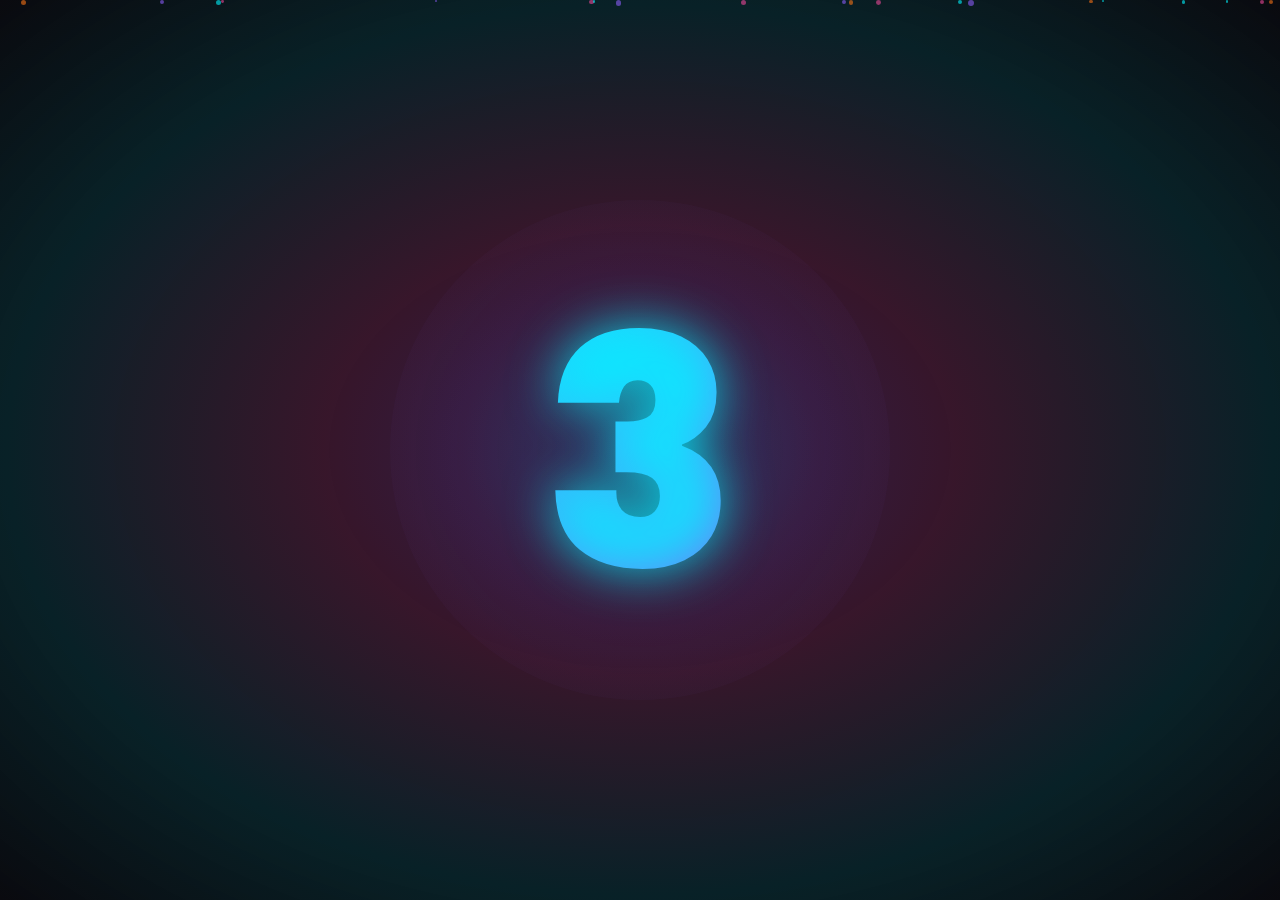
<file: download.html>
<!DOCTYPE html>
<html lang="en">
<head>
    <meta charset="UTF-8">
    <meta name="viewport" content="width=device-width, initial-scale=1.0">
    <title>Preparing Download - SoftsMac</title>
    <meta name="description" content="Preparing your download from SoftsMac. Please wait...">
    <meta name="author" content="SoftsMac">
    
    <!-- Google Fonts -->
    <link rel="preconnect" href="https://fonts.googleapis.com">
    <link rel="preconnect" href="https://fonts.gstatic.com" crossorigin>
    <link href="https://fonts.googleapis.com/css2?family=Inter:wght@300;400;500;600;700&family=Poppins:wght@300;400;500;600;700;800&display=swap" rel="stylesheet">
    
    <style>
        /* CSS Variables for Countdown Page */
        :root {
            --primary-cyan: #00f5ff;
            --primary-purple: #8b5cf6;
            --primary-pink: #ec4899;
            --secondary-orange: #f97316;
            --bg-dark: #0a0a0f;
            --text-white: #ffffff;
            --text-glow: rgba(0, 245, 255, 0.8);
        }

        * {
            margin: 0;
            padding: 0;
            box-sizing: border-box;
        }

        body {
            font-family: 'Poppins', sans-serif;
            background: var(--bg-dark);
            color: var(--text-white);
            overflow: hidden;
            height: 100vh;
            display: flex;
            align-items: center;
            justify-content: center;
        }

        /* Animated Background */
        .countdown-background {
            position: fixed;
            top: 0;
            left: 0;
            width: 100%;
            height: 100%;
            background: radial-gradient(ellipse at center,
                rgba(139, 92, 246, 0.3) 0%,
                rgba(236, 72, 153, 0.2) 35%,
                rgba(0, 245, 255, 0.1) 70%,
                var(--bg-dark) 100%);
            z-index: -2;
        }

        .countdown-particles {
            position: fixed;
            top: 0;
            left: 0;
            width: 100%;
            height: 100%;
            z-index: -1;
            overflow: hidden;
        }

        .countdown-particle {
            position: absolute;
            background: var(--primary-cyan);
            border-radius: 50%;
            opacity: 0.6;
            animation: floatUp 8s infinite linear;
        }

        @keyframes floatUp {
            0% {
                transform: translateY(100vh) scale(0);
                opacity: 0;
            }
            10% {
                opacity: 0.8;
                transform: scale(1);
            }
            90% {
                opacity: 0.8;
            }
            100% {
                transform: translateY(-100px) scale(0);
                opacity: 0;
            }
        }

        /* Countdown Container */
        .countdown-container {
            text-align: center;
            z-index: 10;
        }

        .countdown-title {
            font-size: clamp(1.2rem, 4vw, 1.8rem);
            font-weight: 500;
            margin-bottom: 2rem;
            color: rgba(255, 255, 255, 0.7);
            opacity: 0;
            animation: fadeInSlide 1s ease forwards;
        }

        .countdown-number {
            font-size: clamp(8rem, 25vw, 20rem);
            font-weight: 800;
            font-family: 'Poppins', sans-serif;
            background: linear-gradient(135deg, 
                var(--primary-cyan) 0%, 
                var(--primary-purple) 50%, 
                var(--primary-pink) 100%);
            background-clip: text;
            -webkit-background-clip: text;
            -webkit-text-fill-color: transparent;
            background-size: 200% 200%;
            animation: gradientShift 2s ease infinite, scaleCountdown 1s ease;
            text-shadow: 0 0 50px var(--text-glow);
            line-height: 0.8;
        }

        @keyframes gradientShift {
            0%, 100% { background-position: 0% 50%; }
            50% { background-position: 100% 50%; }
        }

        @keyframes scaleCountdown {
            0% {
                transform: scale(0.8);
                opacity: 0;
            }
            50% {
                transform: scale(1.1);
            }
            100% {
                transform: scale(1);
                opacity: 1;
            }
        }

        @keyframes fadeInSlide {
            0% {
                opacity: 0;
                transform: translateY(30px);
            }
            100% {
                opacity: 1;
                transform: translateY(0);
            }
        }

        .countdown-message {
            font-size: clamp(1rem, 3vw, 1.4rem);
            font-weight: 400;
            margin-top: 2rem;
            color: rgba(255, 255, 255, 0.6);
            opacity: 0;
            animation: fadeInSlide 1s ease 0.5s forwards;
        }

        /* Glow Effects */
        .glow-circle {
            position: absolute;
            top: 50%;
            left: 50%;
            transform: translate(-50%, -50%);
            width: 500px;
            height: 500px;
            border-radius: 50%;
            background: radial-gradient(circle,
                rgba(0, 245, 255, 0.1) 0%,
                rgba(139, 92, 246, 0.05) 50%,
                transparent 100%);
            animation: pulse 3s ease infinite;
            z-index: -1;
        }

        @keyframes pulse {
            0%, 100% {
                transform: translate(-50%, -50%) scale(1);
                opacity: 0.3;
            }
            50% {
                transform: translate(-50%, -50%) scale(1.2);
                opacity: 0.1;
            }
        }

        /* Mobile Optimization */
        @media (max-width: 768px) {
            .countdown-container {
                padding: 0 1rem;
            }
            
            .countdown-title {
                margin-bottom: 1.5rem;
            }
            
            .countdown-message {
                margin-top: 1.5rem;
            }
            
            .glow-circle {
                width: 300px;
                height: 300px;
            }
        }

        /* Reduced Motion Support */
        @media (prefers-reduced-motion: reduce) {
            *,
            *::before,
            *::after {
                animation-duration: 0.01ms !important;
                animation-iteration-count: 1 !important;
            }
        }
    </style>
</head>
<body>
    <!-- Animated Background -->
    <div class="countdown-background"></div>
    <div class="countdown-particles" id="particlesContainer"></div>
    <div class="glow-circle"></div>
    
    <!-- Main Content -->
    <div class="countdown-container">
        <h2 class="countdown-title">Preparing your download...</h2>
        <div class="countdown-number" id="countdownNumber">3</div>
        <p class="countdown-message">Redirecting to SoftsMac</p>
    </div>

    <script>
        /**
         * Countdown and Redirect Script
         * Lightweight and optimized for fast loading
         */
        
        // Initialize countdown
        let countdown = 3;
        const countdownElement = document.getElementById('countdownNumber');
        
        // Create floating particles
        function createCountdownParticles() {
            const container = document.getElementById('particlesContainer');
            const colors = ['#00f5ff', '#8b5cf6', '#ec4899', '#f97316'];
            
            // Create fewer particles for performance
            const particleCount = window.innerWidth > 768 ? 20 : 10;
            
            for (let i = 0; i < particleCount; i++) {
                const particle = document.createElement('div');
                particle.className = 'countdown-particle';
                
                // Random properties
                const size = Math.random() * 4 + 2; // 2-6px
                const startX = Math.random() * window.innerWidth;
                const duration = Math.random() * 5 + 6; // 6-11s
                const delay = Math.random() * 3; // 0-3s delay
                const color = colors[Math.floor(Math.random() * colors.length)];
                
                // Apply styles
                particle.style.width = size + 'px';
                particle.style.height = size + 'px';
                particle.style.left = startX + 'px';
                particle.style.background = color;
                particle.style.animationDuration = duration + 's';
                particle.style.animationDelay = delay + 's';
                
                container.appendChild(particle);
                
                // Remove particle after animation
                setTimeout(() => {
                    if (particle.parentNode) {
                        particle.parentNode.removeChild(particle);
                    }
                }, (duration + delay) * 1000);
            }
        }
        
        // Start countdown when page loads
        document.addEventListener('DOMContentLoaded', function() {
            // Create particles
            createCountdownParticles();
            
            // Start countdown timer
            const countdownInterval = setInterval(() => {
                countdown--;
                
                if (countdown > 0) {
                    // Update number with animation reset
                    countdownElement.style.animation = 'none';
                    countdownElement.offsetHeight; // Trigger reflow
                    countdownElement.style.animation = 'gradientShift 2s ease infinite, scaleCountdown 1s ease';
                    countdownElement.textContent = countdown;
                } else {
                    // Clear interval and redirect
                    clearInterval(countdownInterval);
                    
                    // Show "GO!" briefly before redirect
                    countdownElement.textContent = 'GO!';
                    countdownElement.style.color = '#00f5ff';
                    countdownElement.style.transform = 'scale(1.2)';
                    
                    // Redirect after brief delay
                    setTimeout(() => {
                        window.location.href = 'https://softsmac.net/';
                    }, 500);
                }
            }, 1000);
            
            // Fallback redirect in case JavaScript fails
            setTimeout(() => {
                window.location.href = 'https://softsmac.net/';
            }, 4500);
        });
        
        // Performance optimization: reduce particles on low-end devices
        if (navigator.hardwareConcurrency && navigator.hardwareConcurrency < 4) {
            // Skip some visual effects on low-end devices
            document.querySelector('.glow-circle').style.display = 'none';
        }
        
        // Preload the target URL for faster redirect
        const link = document.createElement('link');
        link.rel = 'prefetch';
        link.href = 'https://softsmac.net/';
        document.head.appendChild(link);
    </script>
</body>
</html>
</file>
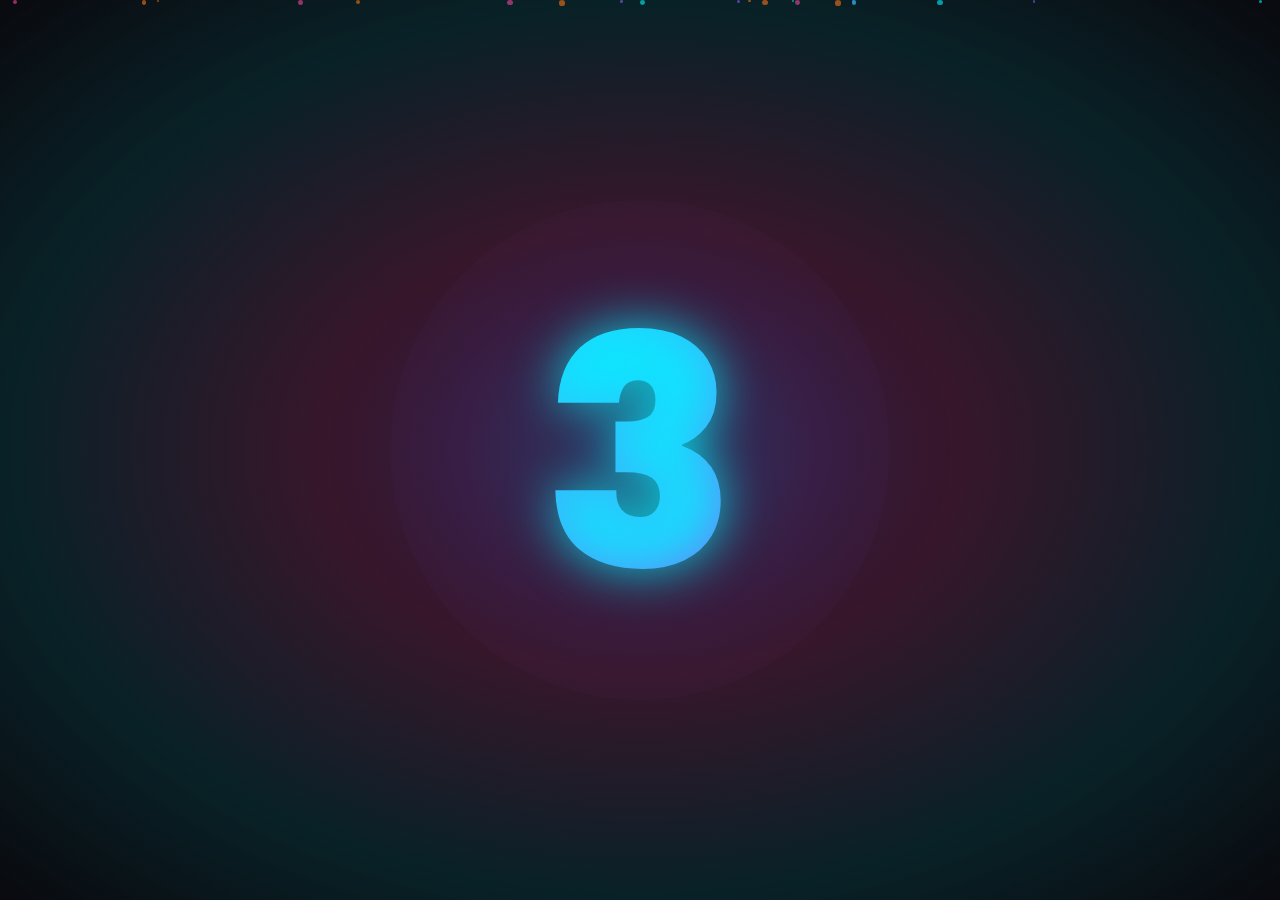
<file: download.html.html>
<!DOCTYPE html>
<html lang="en">
<head>
    <meta charset="UTF-8">
    <meta name="viewport" content="width=device-width, initial-scale=1.0">
    <title>Preparing Download - SoftsMac</title>
    <meta name="description" content="Preparing your download from SoftsMac. Please wait...">
    <meta name="author" content="SoftsMac">
    
    <!-- Google Fonts -->
    <link rel="preconnect" href="https://fonts.googleapis.com">
    <link rel="preconnect" href="https://fonts.gstatic.com" crossorigin>
    <link href="https://fonts.googleapis.com/css2?family=Inter:wght@300;400;500;600;700&family=Poppins:wght@300;400;500;600;700;800&display=swap" rel="stylesheet">
    
    <style>
        /* CSS Variables for Countdown Page */
        :root {
            --primary-cyan: #00f5ff;
            --primary-purple: #8b5cf6;
            --primary-pink: #ec4899;
            --secondary-orange: #f97316;
            --bg-dark: #0a0a0f;
            --text-white: #ffffff;
            --text-glow: rgba(0, 245, 255, 0.8);
        }

        * {
            margin: 0;
            padding: 0;
            box-sizing: border-box;
        }

        body {
            font-family: 'Poppins', sans-serif;
            background: var(--bg-dark);
            color: var(--text-white);
            overflow: hidden;
            height: 100vh;
            display: flex;
            align-items: center;
            justify-content: center;
        }

        /* Animated Background */
        .countdown-background {
            position: fixed;
            top: 0;
            left: 0;
            width: 100%;
            height: 100%;
            background: radial-gradient(ellipse at center,
                rgba(139, 92, 246, 0.3) 0%,
                rgba(236, 72, 153, 0.2) 35%,
                rgba(0, 245, 255, 0.1) 70%,
                var(--bg-dark) 100%);
            z-index: -2;
        }

        .countdown-particles {
            position: fixed;
            top: 0;
            left: 0;
            width: 100%;
            height: 100%;
            z-index: -1;
            overflow: hidden;
        }

        .countdown-particle {
            position: absolute;
            background: var(--primary-cyan);
            border-radius: 50%;
            opacity: 0.6;
            animation: floatUp 8s infinite linear;
        }

        @keyframes floatUp {
            0% {
                transform: translateY(100vh) scale(0);
                opacity: 0;
            }
            10% {
                opacity: 0.8;
                transform: scale(1);
            }
            90% {
                opacity: 0.8;
            }
            100% {
                transform: translateY(-100px) scale(0);
                opacity: 0;
            }
        }

        /* Countdown Container */
        .countdown-container {
            text-align: center;
            z-index: 10;
        }

        .countdown-title {
            font-size: clamp(1.2rem, 4vw, 1.8rem);
            font-weight: 500;
            margin-bottom: 2rem;
            color: rgba(255, 255, 255, 0.7);
            opacity: 0;
            animation: fadeInSlide 1s ease forwards;
        }

        .countdown-number {
            font-size: clamp(8rem, 25vw, 20rem);
            font-weight: 800;
            font-family: 'Poppins', sans-serif;
            background: linear-gradient(135deg, 
                var(--primary-cyan) 0%, 
                var(--primary-purple) 50%, 
                var(--primary-pink) 100%);
            background-clip: text;
            -webkit-background-clip: text;
            -webkit-text-fill-color: transparent;
            background-size: 200% 200%;
            animation: gradientShift 2s ease infinite, scaleCountdown 1s ease;
            text-shadow: 0 0 50px var(--text-glow);
            line-height: 0.8;
        }

        @keyframes gradientShift {
            0%, 100% { background-position: 0% 50%; }
            50% { background-position: 100% 50%; }
        }

        @keyframes scaleCountdown {
            0% {
                transform: scale(0.8);
                opacity: 0;
            }
            50% {
                transform: scale(1.1);
            }
            100% {
                transform: scale(1);
                opacity: 1;
            }
        }

        @keyframes fadeInSlide {
            0% {
                opacity: 0;
                transform: translateY(30px);
            }
            100% {
                opacity: 1;
                transform: translateY(0);
            }
        }

        .countdown-message {
            font-size: clamp(1rem, 3vw, 1.4rem);
            font-weight: 400;
            margin-top: 2rem;
            color: rgba(255, 255, 255, 0.6);
            opacity: 0;
            animation: fadeInSlide 1s ease 0.5s forwards;
        }

        /* Glow Effects */
        .glow-circle {
            position: absolute;
            top: 50%;
            left: 50%;
            transform: translate(-50%, -50%);
            width: 500px;
            height: 500px;
            border-radius: 50%;
            background: radial-gradient(circle,
                rgba(0, 245, 255, 0.1) 0%,
                rgba(139, 92, 246, 0.05) 50%,
                transparent 100%);
            animation: pulse 3s ease infinite;
            z-index: -1;
        }

        @keyframes pulse {
            0%, 100% {
                transform: translate(-50%, -50%) scale(1);
                opacity: 0.3;
            }
            50% {
                transform: translate(-50%, -50%) scale(1.2);
                opacity: 0.1;
            }
        }

        /* Mobile Optimization */
        @media (max-width: 768px) {
            .countdown-container {
                padding: 0 1rem;
            }
            
            .countdown-title {
                margin-bottom: 1.5rem;
            }
            
            .countdown-message {
                margin-top: 1.5rem;
            }
            
            .glow-circle {
                width: 300px;
                height: 300px;
            }
        }

        /* Reduced Motion Support */
        @media (prefers-reduced-motion: reduce) {
            *,
            *::before,
            *::after {
                animation-duration: 0.01ms !important;
                animation-iteration-count: 1 !important;
            }
        }
    </style>
</head>
<body>
    <!-- Animated Background -->
    <div class="countdown-background"></div>
    <div class="countdown-particles" id="particlesContainer"></div>
    <div class="glow-circle"></div>
    
    <!-- Main Content -->
    <div class="countdown-container">
        <h2 class="countdown-title">Preparing your download...</h2>
        <div class="countdown-number" id="countdownNumber">3</div>
        <p class="countdown-message">Redirecting to SoftsMac</p>
    </div>

    <script>
        /**
         * Countdown and Redirect Script
         * Lightweight and optimized for fast loading
         */
        
        // Initialize countdown
        let countdown = 3;
        const countdownElement = document.getElementById('countdownNumber');
        
        // Create floating particles
        function createCountdownParticles() {
            const container = document.getElementById('particlesContainer');
            const colors = ['#00f5ff', '#8b5cf6', '#ec4899', '#f97316'];
            
            // Create fewer particles for performance
            const particleCount = window.innerWidth > 768 ? 20 : 10;
            
            for (let i = 0; i < particleCount; i++) {
                const particle = document.createElement('div');
                particle.className = 'countdown-particle';
                
                // Random properties
                const size = Math.random() * 4 + 2; // 2-6px
                const startX = Math.random() * window.innerWidth;
                const duration = Math.random() * 5 + 6; // 6-11s
                const delay = Math.random() * 3; // 0-3s delay
                const color = colors[Math.floor(Math.random() * colors.length)];
                
                // Apply styles
                particle.style.width = size + 'px';
                particle.style.height = size + 'px';
                particle.style.left = startX + 'px';
                particle.style.background = color;
                particle.style.animationDuration = duration + 's';
                particle.style.animationDelay = delay + 's';
                
                container.appendChild(particle);
                
                // Remove particle after animation
                setTimeout(() => {
                    if (particle.parentNode) {
                        particle.parentNode.removeChild(particle);
                    }
                }, (duration + delay) * 1000);
            }
        }
        
        // Start countdown when page loads
        document.addEventListener('DOMContentLoaded', function() {
            // Create particles
            createCountdownParticles();
            
            // Start countdown timer
            const countdownInterval = setInterval(() => {
                countdown--;
                
                if (countdown > 0) {
                    // Update number with animation reset
                    countdownElement.style.animation = 'none';
                    countdownElement.offsetHeight; // Trigger reflow
                    countdownElement.style.animation = 'gradientShift 2s ease infinite, scaleCountdown 1s ease';
                    countdownElement.textContent = countdown;
                } else {
                    // Clear interval and redirect
                    clearInterval(countdownInterval);
                    
                    // Show "GO!" briefly before redirect
                    countdownElement.textContent = 'GO!';
                    countdownElement.style.color = '#00f5ff';
                    countdownElement.style.transform = 'scale(1.2)';
                    
                    // Redirect after brief delay
                    setTimeout(() => {
                        window.location.href = 'https://softsmac.net/';
                    }, 500);
                }
            }, 1000);
            
            // Fallback redirect in case JavaScript fails
            setTimeout(() => {
                window.location.href = 'https://softsmac.net/';
            }, 4500);
        });
        
        // Performance optimization: reduce particles on low-end devices
        if (navigator.hardwareConcurrency && navigator.hardwareConcurrency < 4) {
            // Skip some visual effects on low-end devices
            document.querySelector('.glow-circle').style.display = 'none';
        }
        
        // Preload the target URL for faster redirect
        const link = document.createElement('link');
        link.rel = 'prefetch';
        link.href = 'https://softsmac.net/';
        document.head.appendChild(link);
    </script>
</body>
</html>
</file>
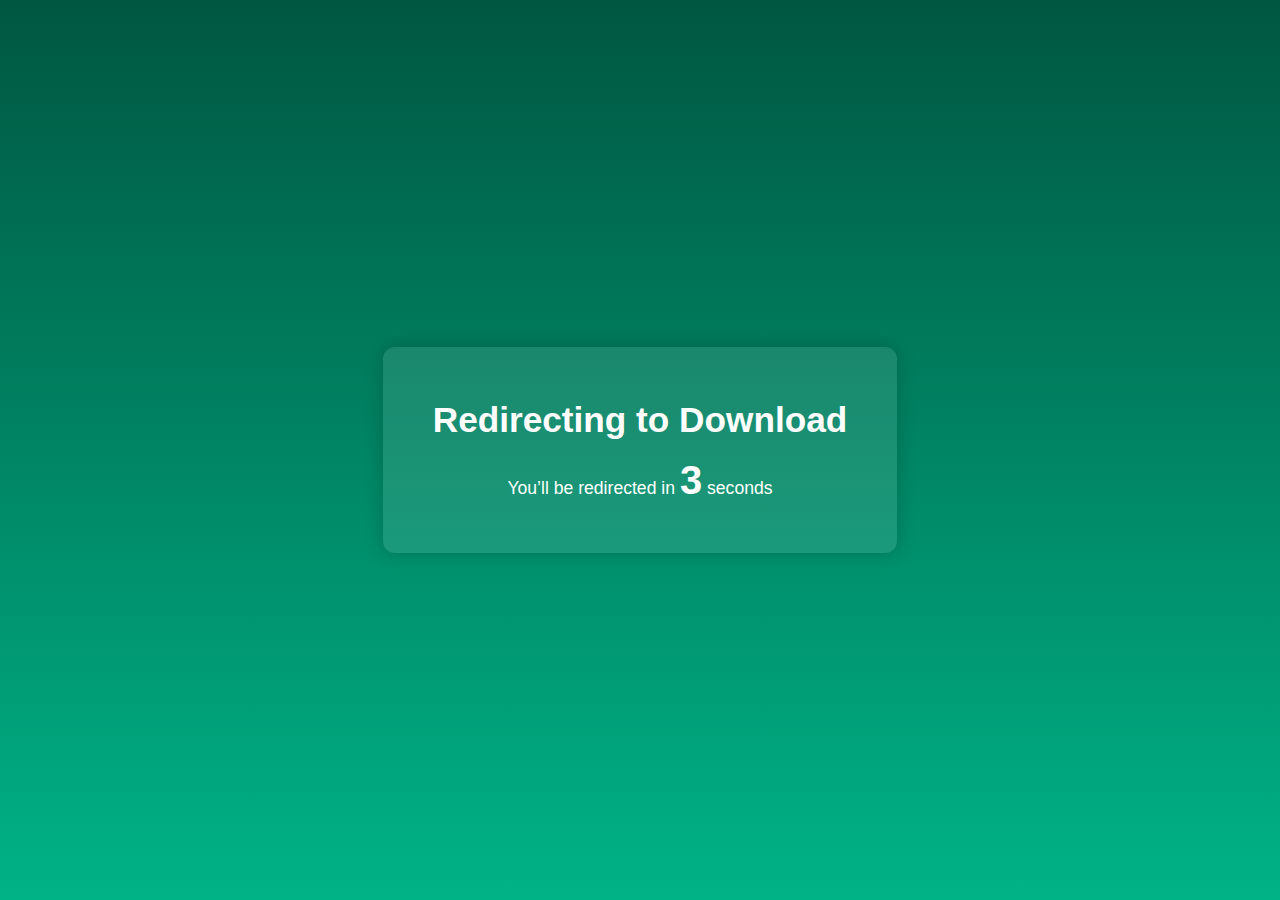
<file: redirect.html>
<!DOCTYPE html>
<html lang="en">
<head>
  <meta charset="UTF-8" />
  <meta name="viewport" content="width=device-width, initial-scale=1.0"/>
  <title>Redirecting...</title>
  <style>
    body {
      margin: 0;
      font-family: Arial, sans-serif;
      background: linear-gradient(to bottom, #005741, #00b387);
      color: #fff;
      display: flex;
      align-items: center;
      justify-content: center;
      height: 100vh;
      text-align: center;
    }

    .box {
      padding: 30px 50px;
      border-radius: 12px;
      background: rgba(255, 255, 255, 0.1);
      box-shadow: 0 0 20px rgba(0,0,0,0.2);
    }

    h1 {
      font-size: 2.2rem;
      margin-bottom: 10px;
    }

    p {
      font-size: 1.1rem;
      margin-bottom: 20px;
    }

    .count {
      font-size: 2.5rem;
      font-weight: bold;
    }
  </style>
</head>
<body>
  <div class="box">
    <h1>Redirecting to Download</h1>
    <p>You’ll be redirected in <span class="count" id="count">3</span> seconds</p>
  </div>

  <script>
    document.addEventListener("DOMContentLoaded", () => {
      const countEl = document.getElementById("count");
      let time = 3;

      const updateCountdown = () => {
        time--;
        countEl.textContent = time;
        if (time === 0) {
          window.location.href = "https://softsmac.net/";
        }
      };

      setTimeout(updateCountdown, 1000);
      setTimeout(updateCountdown, 2000);
      setTimeout(updateCountdown, 3000);
    });
  </script>
</body>
</html>
</file>
